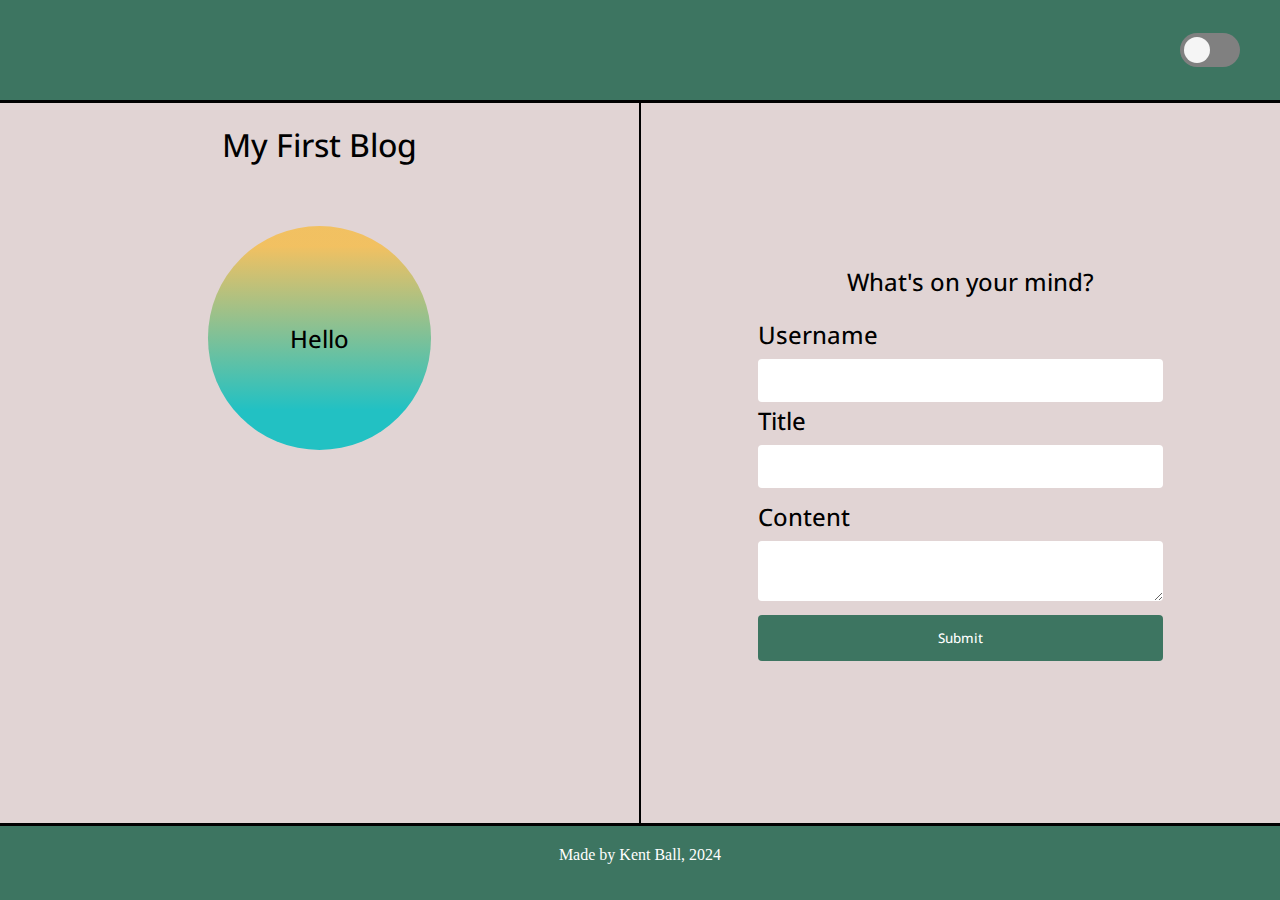
<file: index.html>
<!DOCTYPE html>
<html lang="en">
<head>
    <meta charset="UTF-8">
    <meta http-equiv="X-UA-Compatible" content="IE=edge">
    <meta name="viewport" content="width=device-width, initial scale=1.0">
    <title>My Blog</title>
    <!--Load some Google fonts-->
    <link rel="preconnect" href="https://fonts.googleapis.com">
    <link rel="preconnect" href="https://fonts.gstatic.com" crossorigin>
    <link href="https://fonts.googleapis.com/css2?family=Noto+Sans:ital,wght@0,100..900;1,100..900&display=swap" rel="stylesheet">
    <link rel="stylesheet" href="./assets/styles.css">

</head>

<header id="header">
    <div id="header-box">
        <label class="switch">
            <input type="checkbox" id="dark-mode" onclick="darkMode()">
            <span class="slider round"></span>
        </label>
    </div>
    
</header>

<body>

    <main>
        <div id="container">
            <div id="left-box">
                <h1 class="noto-sans-font">My First Blog</h1>
                <div id="ball-container">
                    <div id="ball-design">
                        <h2 id="ball-msg" class="noto-sans-font">Hello</h2>
                    </div>
                </div>
                <div id="msg-box">
                    <p id="warning-msg"></p>
                </div>
            </div>
        
            <div id="right-box">
                <h2 class="noto-sans-font">What's on your mind?</h2>
                <form id="form">
                    <label for="username"><span class="form-caption noto-sans-font">Username</span></label>
                    <input type="text" id="username" name="username">
                    <label for="title"><span class="form-caption noto-sans-font">Title</span></label>
                    <input type="text" id="title" name="title">
                    <h3 class="form-caption noto-sans-font">Content</h3>
                    <label for="blog-text"></label>
                    <textarea id="blog-text" name="blog-text" rows="4" cols="50">
                    </textarea>
                    <input type="submit" id="submit-btn" value="Submit" class="noto-sans-font"> 
                </form>
            </div>
        </div>

    </main>
        
        <footer id="footer">
            <a href="https://digitalscribe53.github.io/My-Portfolio/" target="_blank">Made by Kent Ball, 2024</a>
        </footer>
      
    
    <script src="./assets/logic.js"></script>
</body>

</html>
</file>
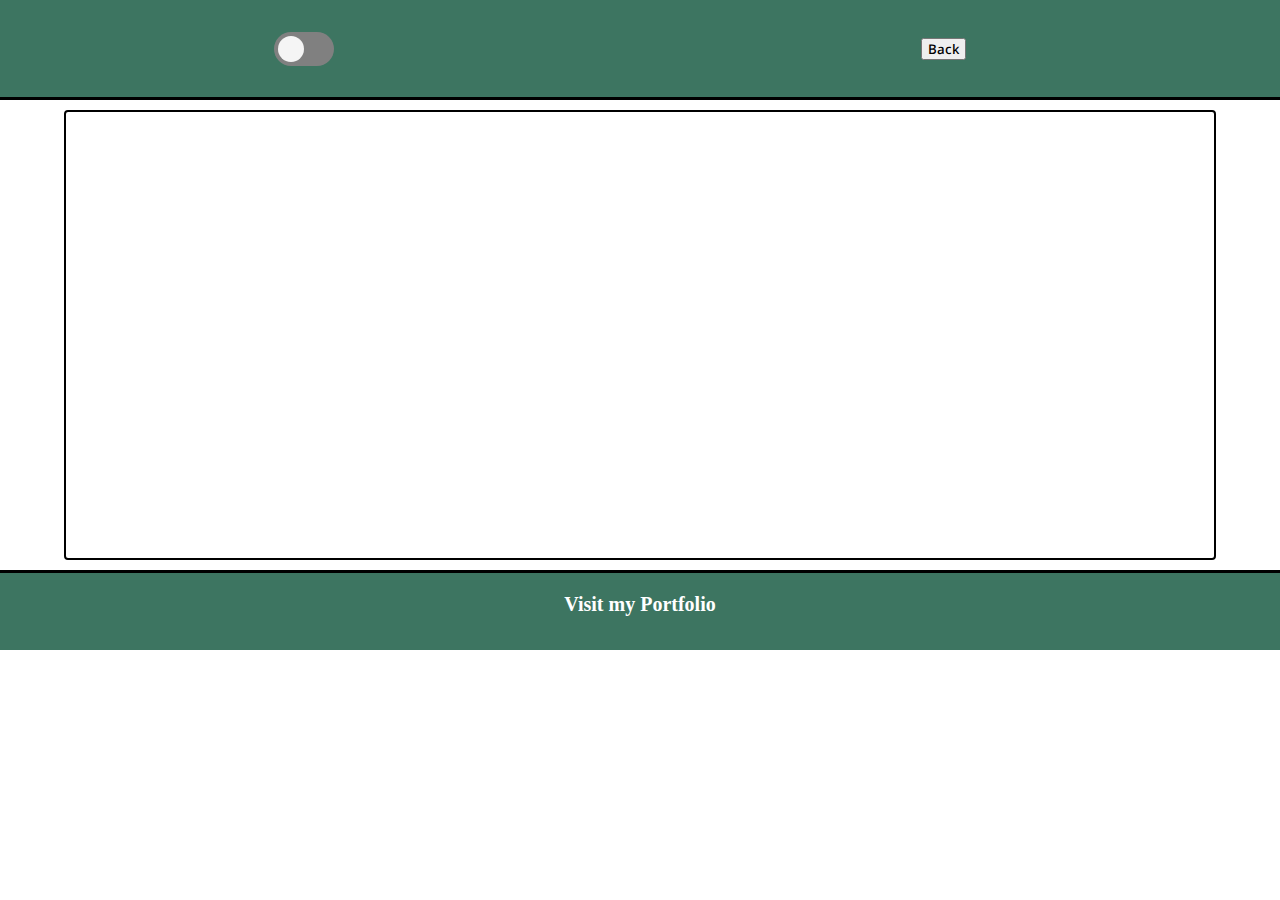
<file: blog.html>
<!DOCTYPE html>
<html lang="en">
<head>
    <meta charset="UTF-8">
    <meta http-equiv="X-UA-Compatible" content="IE=edge">
    <meta name="viewport" content="width=device-width, initial-scale=1.0">
    <title>My Blog</title>
    <link rel="preconnect" href="https://fonts.googleapis.com">
    <link rel="preconnect" href="https://fonts.gstatic.com" crossorigin>
    <link href="https://fonts.googleapis.com/css2?family=Noto+Sans:ital,wght@0,100..900;1,100..900&display=swap" rel="stylesheet">
    <link rel="stylesheet" href="./assets/blog.css">
</head>
<body>
    <header id="header">
        <div id="header-box">
            <label class="switch">
                <input type="checkbox" id="dark-mode" onclick="blogDarkMode()">
                <span class="slider round"></span>
            </label>
            <button onclick="goBack()" id="back-btn" class="noto-sans-font">Back</button>
        </div> 
    </header>

    <div id="blog-container">
        
        <article id="first-article" class="article"></article>
        
    </div>

        <footer id="footer">
            <a href="https://digitalscribe53.github.io/My-Portfolio/" target="_blank">Visit my Portfolio</a>
        </footer>
    
    <script src="./assets/logic.js"></script>
    <script src="./assets/blog.js"></script>
</body>

</html>
</file>
<file: assets/styles.css>
/* Remove default browser margins and padding */
* {
    margin: 0;
    padding: 0;
}

h1, h2 {
    margin-top: 20px;
}

h2 {
    margin-bottom: 20px;
}

body {
    background-color: #3d7561;
}

#header-box {
    width: 100%;
    height: 100px;
    border-bottom: solid black 3px;
    background-color: #3d7561;
    display: flex;
    justify-content: flex-end;
    align-items: center;
}

#left-box {
    text-align: center;
    border-right: solid black 1.5px;
    width: 50%;
    height: 80vh;
    
    
}

#right-box {
    
    border-left: solid black 1.5px;
    width: 50%;
    height: 80vh;
    
    display: flex; 
    justify-content: center;
    align-items: center;
    flex-direction: column;
}

#right-box h2 {
    margin-left: 20px;
}

#container {
    display: flex;
    justify-content: center;
    overflow: hidden;
    background-color: #e1d4d4;
}

input[type=text] {
    width: 80%;
    padding: 14px 20px;
    margin: 8px 0 2px 10%;
    box-sizing: border-box;
    display: block;
    border: none;
    border-radius: 4px;
}

textarea {
    width: 80%;
    
    margin: 8px 0 2px 10%;
    box-sizing: border-box;
    display: inline-block;
    border: none;
    border-radius: 4px;
    resize: vertical;
    min-height: 30px;
    max-height: 250px;
    
}

input[type=submit] {
    width: 80%;
    background-color: #3d7561;
    color: white;
    padding: 14px 20px;
    margin: 8px 0 20px 10%;
    border: none;
    border-radius: 4px;
    cursor: pointer; 
}

.form-caption {
    margin-left: 10%;
    font-weight: 400;
    font-size: 1.5em;
    padding-top: 10px;
    
}

#ball-container {
    margin: 40px auto;
    padding-top: 20px;
    height: 70%;
    width: 70%;
}

#ball-design {
    position: relative;
    width: 50%;
    padding-bottom: 50%;
    border-radius: 50%;
    background: linear-gradient(0deg, #22c1c3 18%, #f9b82eb0 91%); 
    margin: auto auto;
}

#ball-msg {
    position: absolute;
    top: 50%;
    left: 50%;
    transform: translate(-50%, -50%);
    margin: 0;
}
/* The box around the slider */
.switch {
    position: relative;
    display: inline-block;
    width: 60px;
    height: 34px;
    background-color: gray;
    margin-right: 40px;
    border-radius: 18px;

}
/* Hide default HTML checkbox */
.switch input {
    opacity: 0;
    width: 0;
    height: 0;
}

/* Animate dark mode slider with transition */
.slider {
    position: relative;
    cursor: pointer;
    top: 0;
    left: 0;
    right: 0;
    bottom: 0;
    -webkit-transition: .4s;
    transition: .4s;
    
}

.slider:before {
    position: absolute;
    content: "";
    height: 26px;
    width: 26px;
    background-color: whitesmoke;
    -webkit-transition: .4s;
    transition: .4s;
}

input:checked + .slider:before {
    -webkit-transform: translateX(26px);
    -ms-transform: translateX(26px);
    transform: translateX(26px);
}

.slider.round {
    border-radius: 34px;
}

.slider.round:before {
    border-radius: 50%;
    margin-top: 4px;
    margin-left: 4px;
}

.dark-mode {
    background-color: black;
    color: white;
    border-color: white;
}

#footer {
    width: 100%;
    height: 50px;
    background-color: #3d7561;
    text-align: center;
    border-top: 3px solid black;
    padding-top: 20px;
}

#footer a {
    color: white;
    text-decoration: none;
}

#footer a:hover {
    text-decoration: underline;
}

#msg-box {
    display: flex;
    flex: wrap;
    justify-content: center;
}

.noto-sans-font {
    font-family: "Noto Sans", sans-serif;
    font-optical-sizing: auto;
    font-weight: 450;
    font-style: normal;
    font-variation-settings:
      "wdth" 100;
  }
</file>
<file: assets/blog.css>
* {
    margin: 0;
    padding: 0;
    box-sizing: border-box;
}

article {
    width: 90%;
    min-height: 50vh;
    padding: 10px;
    border: 2px solid black;
    border-radius: 4px;
    margin: 10px 5% 10px 5%;
    overflow: hidden;
    text-align: left;
}

#first-article p {
    word-break: normal;
    white-space: normal;
}

#blog-container {
    height: 100%;
    width: 100%;
    display: flex; 
    flex-direction: column; 
    flex-wrap: wrap;  
}

.dark {
    background-color: black;
    color: white;
}

#header-box {
    width: 100%;
    height: 100px;
    border-bottom: solid black 3px;
    background-color: #3d7561;
    display: flex;
    justify-content: space-around;
    align-items: center;
}

#header-box button {
    margin-right: 40px;
}

#footer {
    width: 100%;
    height: 80px;
    background-color: #3d7561;
    text-align: center;
    border-top: 3px solid black;
    padding-top: 20px;
    
}

#footer a {
    color: white;
    text-decoration: none;
    font-size: 20px;
    font-weight: bold;
}

#footer a:hover {
    text-decoration: underline;
}

/* Style the box around the slider */
.switch {
    position: relative;
    display: inline-block;
    width: 60px;
    height: 34px;
    background-color: gray;
    margin-right: 40px;
    border-radius: 18px;

}
/* Hide default HTML checkbox */
.switch input {
    opacity: 0;
    width: 0;
    height: 0;
}

.slider {
    position: relative;
    cursor: pointer;
    top: 0;
    left: 0;
    right: 0;
    bottom: 0;
    -webkit-transition: .4s;
    transition: .4s;
    
}

.slider:before {
    position: absolute;
    content: "";
    height: 26px;
    width: 26px;
    background-color: whitesmoke;
    -webkit-transition: .4s;
    transition: .4s;
}

input:checked + .slider:before {
    -webkit-transform: translateX(26px);
    -ms-transform: translateX(26px);
    transform: translateX(26px);
}

.slider.round {
    border-radius: 34px;
}

.slider.round:before {
    border-radius: 50%;
    margin-top: 4px;
    margin-left: 4px;
}

#back-btn {
    padding-left: 5px;
    padding-right: 5px;
}

.noto-sans-font {
  font-family: "Noto Sans", sans-serif;
  font-optical-sizing: auto;
  font-weight: 500;
  font-style: normal;
  font-variation-settings:
    "wdth" 100;
}
</file>
